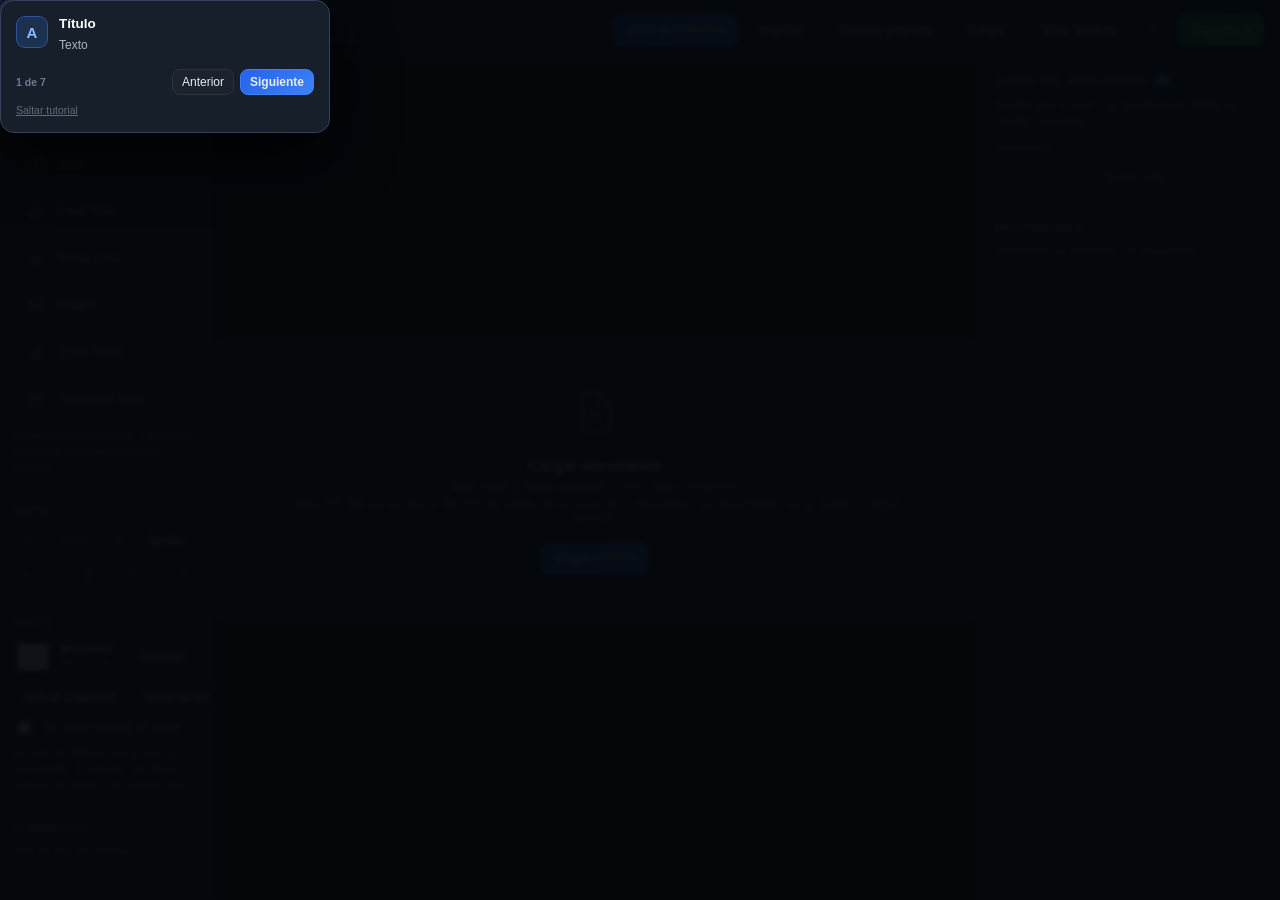
<file: index.html>
<!DOCTYPE html>
<html lang="es">
<head>
<meta charset="UTF-8" />
<meta name="viewport" content="width=device-width, initial-scale=1.0" />
<meta name="theme-color" content="#0e1116" />
<link rel="icon" href="data:image/svg+xml,%3Csvg xmlns='http://www.w3.org/2000/svg' viewBox='0 0 40 40'%3E%3Crect width='40' height='40' rx='10' fill='%232f6bff'/%3E%3Ctext x='20' y='27' font-family='Arial' font-size='18' font-weight='bold' fill='white' text-anchor='middle'%3EsE%3C/text%3E%3C/svg%3E" />
<title>superEditor — Editor de documentos con datos vinculados</title>
<link rel="stylesheet" href="styles.css" />
<script src="assets/vendor/pdf.min.js"></script>
<script src="assets/vendor/pdf-lib.min.js"></script>
<script src="assets/vendor/jszip.min.js"></script>
<script>window.TESSERACT_CDN = "https://cdn.jsdelivr.net/npm/tesseract.js@5.0.4/dist/tesseract.min.js";</script>
</head>
<body>

<header class="topbar">
  <div class="brand">
    <svg class="logo" viewBox="0 0 40 40" aria-hidden="true">
      <defs>
        <linearGradient id="lgA" x1="0" y1="0" x2="1" y2="1">
          <stop offset="0" stop-color="#4f8cff"/>
          <stop offset="1" stop-color="#1e4fd8"/>
        </linearGradient>
      </defs>
      <rect x="1" y="1" width="38" height="38" rx="10" fill="url(#lgA)"/>
      <rect x="1" y="1" width="38" height="38" rx="10" fill="none" stroke="rgba(255,255,255,.22)"/>
      <path d="M25.6 13.4c-1.5-1.1-3.4-1.7-5.4-1.7-3.6 0-5.8 1.8-5.8 4.4 0 2.4 1.8 3.6 5 4.4 2.7.7 3.6 1.2 3.6 2.4 0 1.3-1.2 2.1-3.2 2.1-2 0-3.8-.7-5.3-2l-1.7 2.8c1.8 1.5 4.2 2.3 6.9 2.3 3.9 0 6.4-1.9 6.4-4.7 0-2.5-1.7-3.8-5.2-4.7-2.5-.6-3.4-1.1-3.4-2.2 0-1.1 1-1.8 2.7-1.8 1.6 0 3.1.5 4.4 1.5z" fill="#fff"/>
      <path d="M29.5 24.9h3.2v-8.6h-3.2zM31.1 12.6a1.9 1.9 0 100 3.8 1.9 1.9 0 000-3.8z" fill="#fff" opacity=".92"/>
    </svg>
    <div class="brand-txt">
      <h1>super<span>Editor</span></h1>
      <span class="tagline">Escribe un dato una vez · se actualiza en todo el documento</span>
    </div>
  </div>

  <div class="only-desktop" style="gap:6px;margin-right:4px">
    <button class="btn ghost" id="dockLeft" type="button" title="Panel de herramientas">
      <svg viewBox="0 0 24 24" style="width:16px;height:16px;fill:none;stroke:currentColor;stroke-width:1.8"><rect x="3" y="4" width="18" height="16" rx="2"/><path d="M9 4v16"/></svg>
    </button>
    <button class="btn ghost" id="dockRight" type="button" title="Panel de datos">
      <svg viewBox="0 0 24 24" style="width:16px;height:16px;fill:none;stroke:currentColor;stroke-width:1.8"><rect x="3" y="4" width="18" height="16" rx="2"/><path d="M15 4v16"/></svg>
    </button>
  </div>
  <div class="top-actions">
    <button class="btn primary" id="btnAbrirDoc" type="button">Abrir documento</button>
    <input type="file" id="fileInput" accept="application/pdf,image/*" hidden />
    <button class="btn" id="btnPrint" title="Imprimir tal como se verá en papel">Imprimir</button>
    <button class="btn" id="btnSaveProject" title="Guardar proyecto (.docfill)">Guardar proyecto</button>
    <label class="btn" title="Cargar proyecto">
      Cargar
      <input type="file" id="projectInput" accept=".docfill,.json" hidden />
    </label>
    <button class="btn" id="btnVista" type="button" title="Cambiar entre vista de escritorio y de teléfono">Vista: escritorio</button>
    <button class="btn helpbtn" id="btnHelp" title="Ver el tutorial de uso">?</button>
    <button class="btn only-mobile" id="btnMore" title="Más opciones">⋯</button>
    <div class="export-wrap">
      <button class="btn accent" id="btnExport">Exportar ▾</button>
      <div class="export-menu" id="exportMenu">
        <div class="em-title">Formato</div>
        <button class="em-item" data-fmt="pdf">
          <span class="em-ico pdf">PDF</span>
          <span><strong>PDF</strong><small>Documento vectorial, texto nítido</small></span>
        </button>
        <button class="em-item" data-fmt="png">
          <span class="em-ico png">PNG</span>
          <span><strong>PNG</strong><small>Sin pérdida, con transparencia</small></span>
        </button>
        <button class="em-item" data-fmt="jpg">
          <span class="em-ico jpg">JPG</span>
          <span><strong>JPG</strong><small>Comprimido, ideal para enviar</small></span>
        </button>
        <button class="em-item" data-fmt="webp">
          <span class="em-ico webp">W</span>
          <span><strong>WEBP</strong><small>Ligero para web</small></span>
        </button>
        <div class="em-sep"></div>
        <button class="em-item" id="emSample">
          <span class="em-ico sample"><svg viewBox="0 0 24 24"><rect x="3" y="4" width="18" height="16" rx="2.5"/><path d="M3 15l4.5-4.5L11 14l3-3 7 7"/><circle cx="8.5" cy="9" r="1.5"/></svg></span>
          <span><strong>Generar muestra</strong><small>Vista previa con marca de agua “POR ENTREGAR”</small></span>
        </button>
        <button class="em-item" id="emOptions">
          <span class="em-ico opt"><svg viewBox="0 0 24 24"><circle cx="12" cy="12" r="3.2"/><path d="M12 2.8v2.4M12 18.8v2.4M2.8 12h2.4M18.8 12h2.4M5.5 5.5l1.7 1.7M16.8 16.8l1.7 1.7M18.5 5.5l-1.7 1.7M7.2 16.8l-1.7 1.7"/></svg></span>
          <span><strong>Opciones avanzadas…</strong><small>DPI, calidad, páginas</small></span>
        </button>
      </div>
    </div>
  </div>
</header>


<nav class="menubar" id="menubar">
  <button class="mb-item" data-menu="archivo">Archivo</button>
  <button class="mb-item" data-menu="editar">Editar</button>
  <button class="mb-item" data-menu="imagen">Imagen</button>
  <button class="mb-item" data-menu="ver">Ver</button>
  <button class="mb-item" data-menu="ayuda">Ayuda</button>

  <div class="mb-drop" data-drop="archivo">
    <button class="mb-opt" data-click="btnAbrirDoc">Abrir documento…<span>Ctrl+O</span></button>
    <button class="mb-opt" data-click="btnSaveProject">Guardar proyecto</button>
    <button class="mb-opt" data-open="projectInput">Abrir proyecto…</button>
    <div class="mb-sep"></div>
    <button class="mb-opt" data-click="btnExport">Exportar…</button>
    <button class="mb-opt" data-click="btnPrint">Imprimir<span>Ctrl+P</span></button>
  </div>

  <div class="mb-drop" data-drop="editar">
    <button class="mb-opt" data-tool="select">Seleccionar<span>V</span></button>
    <button class="mb-opt" data-tool="text">Nueva caja de texto<span>T</span></button>
    <button class="mb-opt" data-tool="pick">Tomar texto del documento<span>E</span></button>
    <button class="mb-opt" data-tool="erase">Borrar zona<span>B</span></button>
  </div>

  <div class="mb-drop" data-drop="imagen">
    <button class="mb-opt" data-tool="image">Insertar imagen<span>I</span></button>
    <button class="mb-opt" data-tool="bg">Quitar fondo<span>F</span></button>
    <button class="mb-opt" data-click="btnOcr">Reconocer texto<span>O</span></button>
  </div>

  <div class="mb-drop" data-drop="ver">
    <button class="mb-opt" data-click="btnVista">Vista escritorio / teléfono</button>
    <button class="mb-opt" data-click="dockLeft">Mostrar herramientas</button>
    <button class="mb-opt" data-click="dockRight">Mostrar datos</button>
  </div>

  <div class="mb-drop" data-drop="ayuda">
    <button class="mb-opt" data-click="btnHelp">Tutorial de uso</button>
  </div>
</nav>

<main class="app">

  <aside class="panel left">
    <section class="block">
      <h2>Herramientas</h2>
      <div class="tools">
        <button class="tool active" data-tool="select" title="Mover y seleccionar (V)">
          <svg class="ico" viewBox="0 0 24 24"><path d="M5 3l14 8-6 1.6L10.6 19z"/></svg><span>Seleccionar</span>
        </button>
        <button class="tool" data-tool="text" title="Nueva caja de texto (T)">
          <svg class="ico" viewBox="0 0 24 24"><path d="M4 5h16M12 5v14M8.5 19h7"/></svg><span>Texto</span>
        </button>
        <button class="tool" data-tool="pick" title="Tomar texto existente del documento (E)">
          <svg class="ico" viewBox="0 0 24 24"><path d="M4 20l4-1 10-10-3-3L5 16z"/><path d="M14.5 5.5l3 3"/></svg><span>Editar texto</span>
        </button>
        <button class="tool" data-tool="erase" title="Borrar zona (arrastra) (B)">
          <svg class="ico" viewBox="0 0 24 24"><path d="M8 19h12"/><path d="M4.5 15.5l7-7a2 2 0 012.8 0l3.2 3.2a2 2 0 010 2.8l-4.5 4.5H8z"/></svg><span>Borrar zona</span>
        </button>
        <button class="tool" data-tool="image" title="Insertar imagen / foto (I)">
          <svg class="ico" viewBox="0 0 24 24"><rect x="3" y="4.5" width="18" height="15" rx="2"/><circle cx="8.5" cy="9.5" r="1.6"/><path d="M4 17l5-5 3.5 3.5L16 12l4 4.5"/></svg><span>Imagen</span>
        </button>
        <button class="tool" data-tool="bg" title="Quitar el fondo del escaneo o de una foto (F)">
          <svg class="ico" viewBox="0 0 24 24"><path d="M4 20h16"/><path d="M6.5 16.5l7.8-7.8a2 2 0 012.8 0l1.4 1.4a2 2 0 010 2.8l-5 5H6.5z"/><path d="M13 4.5l1 2 2 1-2 1-1 2-1-2-2-1 2-1z"/></svg><span>Quitar fondo</span>
        </button>
        <button class="tool" id="btnOcr" title="Reconocer texto en escaneos (O)">
          <svg class="ico" viewBox="0 0 24 24"><path d="M4 8V5.5A1.5 1.5 0 015.5 4H8M16 4h2.5A1.5 1.5 0 0120 5.5V8M20 16v2.5a1.5 1.5 0 01-1.5 1.5H16M8 20H5.5A1.5 1.5 0 014 18.5V16"/><path d="M8 9h8M8 12.5h8M8 16h5"/></svg><span>Reconocer texto</span>
        </button>
      </div>
      <p class="hint" id="toolHint">Haz clic en cualquier texto del documento para reemplazarlo.</p>
      <div id="ocrStatus" class="ocr-status hidden"></div>
    </section>

    <section class="block">
      <h2>Vista</h2>
      <div class="row">
        <button class="btn small" id="zoomOut">−</button>
        <span class="zoomlabel" id="zoomLabel">120%</span>
        <button class="btn small" id="zoomIn">+</button>
        <button class="btn small" id="zoomFit">Ajustar</button>
      </div>
      <div class="row pager">
        <button class="btn small" id="prevPage">‹</button>
        <span class="zoomlabel"><input id="pageNum" type="number" min="1" value="1" /> / <span id="pageCount">0</span></span>
        <button class="btn small" id="nextPage">›</button>
      </div>
    </section>

    <section class="block">
      <h2>Papel</h2>
      <div class="paper-row">
        <input type="color" id="paperColor" value="#ffffff" title="Color real del papel" />
        <div class="paper-meta">
          <strong id="paperHex">#FFFFFF</strong>
          <small id="paperState">Abre un documento</small>
        </div>
        <button class="btn small" id="paperDetect" title="Volver a detectar el color">Detectar</button>
      </div>
      <div class="row two">
        <button class="btn small" id="paperApplyCovers" title="Usar este color en todos los tapados">Aplicar a tapados</button>
        <button class="btn small" id="paperAllPages" title="Copiar a todas las páginas">Todas las páginas</button>
      </div>
      <label class="switch"><input type="checkbox" id="printPreview" /> Ver como impreso en papel</label>
      <p class="hint">El color se detecta solo al abrir el documento. Al imprimir, los datos nuevos se funden con el papel real.</p>
    </section>

    <section class="block grow">
      <h2>Elementos</h2>
      <div id="elementList" class="element-list">
        <p class="empty">Aún no hay elementos.</p>
      </div>
    </section>
  </aside>

  <input type="file" id="imgInput" accept="image/*" hidden />

  <div class="mob-page" id="mobPage">
    <button id="mobPrev" aria-label="Página anterior">‹</button>
    <span id="mobPageLabel">1 / 1</span>
    <button id="mobNext" aria-label="Página siguiente">›</button>
  </div>
  <section class="viewer" id="viewer">
    <label class="dropzone" id="dropzone" for="fileInput">
      <div class="drop-inner">
        <div class="drop-ico"><svg viewBox="0 0 24 24"><path d="M6 2.8h7.2L19 8.6v12.6H6z"/><path d="M13 2.8v6h6"/><path d="M9 13h6M9 16.4h6"/></svg></div>
        <h2>Cargar documento</h2>
        <p><strong>PDF, fotos y otros archivos</strong> — toca aquí o arrástralo</p>
        <p class="tiny">Hasta 200 MB por archivo y 300 DPI de salida. Se procesa en tu dispositivo: tus documentos no se suben a ningún servidor.</p>
        <span class="btn primary" id="btnPickFile" style="margin-top:14px">Elegir archivo</span>
      </div>
    </label>
    <div class="page-wrap" id="pageWrap"></div>
  </section>

  <aside class="panel right">
    <section class="block">
      <h2>Datos del documento <span class="badge" id="varCount">0</span></h2>
      <p class="hint">Escribe aquí el valor y se actualizará en <strong>todas</strong> las casillas vinculadas.</p>
      <div id="varList" class="var-list">
        <p class="empty">Sin datos todavía.</p>
      </div>
      <button class="btn ghost full" id="btnAddVar">+ Nuevo dato</button>
    </section>

    <section class="block grow" id="propsBlock">
      <h2>Propiedades</h2>
      <div id="props">
        <p class="empty">Selecciona un elemento del documento.</p>
      </div>
    </section>
  </aside>
</main>

<div class="sheet-back" id="sheetBack"></div>

<nav class="mob-bar" id="mobBar">
  <button type="button" data-sheet="left">
    <svg viewBox="0 0 24 24"><path d="M4 7h16M4 12h16M4 17h10"/></svg><span>Herramientas</span>
  </button>
  <button type="button" data-sheet="right">
    <svg viewBox="0 0 24 24"><path d="M4 6h16M4 12h16M4 18h16"/><circle cx="8" cy="6" r="1.8"/><circle cx="15" cy="12" r="1.8"/><circle cx="11" cy="18" r="1.8"/></svg><span>Datos</span>
  </button>
  <button type="button" id="mobFit">
    <svg viewBox="0 0 24 24"><path d="M4 9V4h5M20 9V4h-5M4 15v5h5M20 15v5h-5"/></svg><span>Ajustar</span>
  </button>
  <button type="button" data-sheet="more">
    <svg viewBox="0 0 24 24"><circle cx="12" cy="5" r="1.6"/><circle cx="12" cy="12" r="1.6"/><circle cx="12" cy="19" r="1.6"/></svg><span>Más</span>
  </button>
</nav>

<!-- ===== MODAL DE SOLICITUDES ===== -->


<!-- ===== MODAL DE DATOS RECIBIDOS ===== -->
<div class="modal-back" id="dataModal">
  <div class="modal wide">
    <div class="modal-head">
      <h3 id="dataTitle">Datos recibidos</h3>
      <button class="modal-x" id="dataClose">×</button>
    </div>
    <div class="modal-body" id="dataBody"></div>
  </div>
</div>

<!-- ===== MODAL DE EXPORTACIÓN ===== -->
<div class="modal-back" id="exportModal">
  <div class="modal">
    <div class="modal-head">
      <h3>Exportar documento</h3>
      <button class="modal-x" id="modalClose">×</button>
    </div>
    <div class="modal-body">
      <div class="prop"><label>Formato</label>
        <select id="exFmt">
          <option value="pdf">PDF</option>
          <option value="png">PNG</option>
          <option value="jpg">JPG</option>
          <option value="webp">WEBP</option>
        </select>
      </div>
      <div class="prop"><label>Páginas</label>
        <select id="exPages">
          <option value="current">Solo la página actual</option>
          <option value="all">Todas las páginas</option>
        </select>
      </div>
      <div class="prop" id="exScaleRow"><label>Resolución</label>
        <select id="exScale">
          <option value="1">72 DPI — borrador</option>
          <option value="2">144 DPI — buena</option>
          <option value="3">216 DPI — alta</option>
          <option value="4" selected>288 DPI — impresión</option>
          <option value="4.17">300 DPI — original</option>
          <option value="6">432 DPI — máxima</option>
          <option value="8.33">600 DPI — archivo</option>
        </select>
      </div>
      <div class="prop" id="exQualityRow"><label>Calidad</label>
        <input type="range" id="exQuality" min="50" max="100" value="92" />
        <span id="exQualityVal" class="qval">92%</span>
      </div>
      <div class="prop"><label>Nombre</label>
        <input type="text" id="exName" placeholder="documento_editado" />
      </div>
      <div class="prop"><label>Fondo de papel</label>
        <input type="checkbox" id="exPaper" checked />
        <span class="qval" id="exPaperVal">#FFFFFF</span>
      </div>
      <p class="hint" id="exNote">El PDF conserva el texto nítido y seleccionable.</p>
    </div>
    <div class="modal-foot">
      <button class="btn" id="modalCancel">Cancelar</button>
      <button class="btn accent" id="modalExport">Exportar ahora</button>
    </div>
  </div>
</div>

<!-- ===== TUTORIAL ===== -->
<div class="tour" id="tour" hidden>
  <div class="tour-dim"></div>
  <div class="tour-spot" id="tourSpot"></div>
  <div class="tour-badge" id="tourBadge">A</div>
  <div class="tour-card" id="tourCard">
    <div class="tour-head">
      <span class="tour-letter" id="tourLetter">A</span>
      <div>
        <h3 id="tourTitle">Título</h3>
        <p id="tourText">Texto</p>
      </div>
    </div>
    <div class="tour-foot">
      <span class="tour-count" id="tourCount">1 de 7</span>
      <div class="tour-btns">
        <button class="btn small" id="tourPrev">Anterior</button>
        <button class="btn small primary" id="tourNext">Siguiente</button>
      </div>
    </div>
    <button class="tour-skip" id="tourSkip">Saltar tutorial</button>
  </div>
</div>

<!-- ===== PANEL QUITAR FONDO ===== -->
<div class="bgpanel" id="bgPanel" hidden>
  <div class="bgp-head">
    <span class="bgp-swatch" id="bgpSwatch"></span>
    <div>
      <strong>Quitar fondo</strong>
      <small id="bgpInfo">Color muestreado</small>
    </div>
    <button class="bgp-x" id="bgpClose">×</button>
  </div>
  <label class="bgp-row">
    <span>Tolerancia</span>
    <input type="range" id="bgpTol" min="4" max="90" value="26" />
    <b id="bgpTolVal">26</b>
  </label>
  <label class="bgp-row">
    <span>Suavizar borde</span>
    <input type="range" id="bgpFeather" min="0" max="6" value="2" />
    <b id="bgpFeatherVal">2</b>
  </label>
  <label class="bgp-check"><input type="checkbox" id="bgpTransparent" /> Dejar fondo transparente (PNG)</label>
  <div class="bgp-actions">
    <button class="btn small" id="bgpAuto">Usar color del papel</button>
    <button class="btn small accent" id="bgpApply">Aplicar</button>
  </div>
</div>

<div class="print-area" id="printArea"></div>

<div class="load-overlay" id="loadOverlay">
  <div class="load-box">
    <div class="spinner"></div>
    <span>Abriendo documento…</span>
  </div>
</div>

<div class="toast" id="toast"></div>

<script src="app.js"></script>
</body>
</html>
</file>
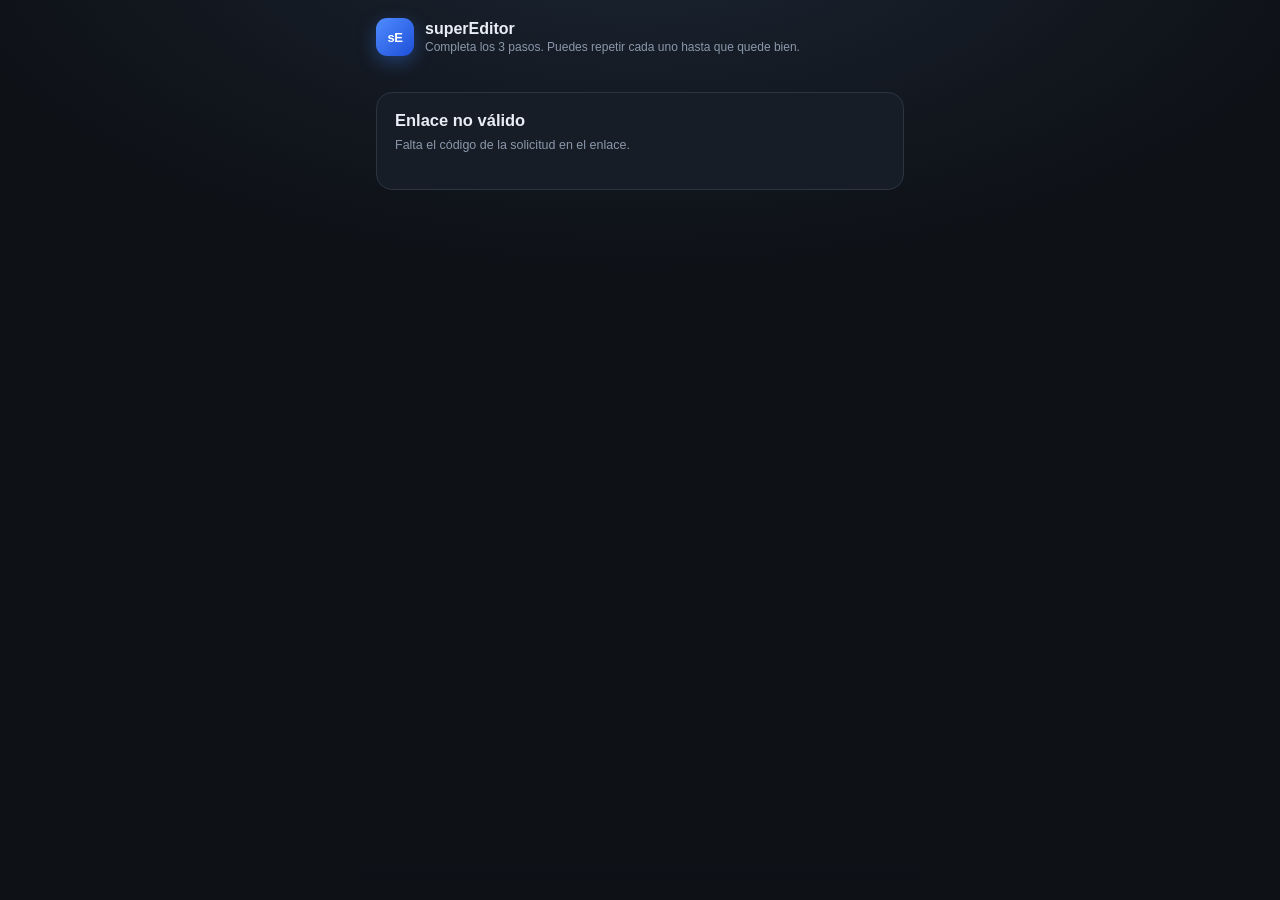
<file: captura.html>
<!DOCTYPE html>
<html lang="es">
<head>
<meta charset="UTF-8" />
<meta name="viewport" content="width=device-width, initial-scale=1.0, maximum-scale=1.0, user-scalable=no" />
<meta name="theme-color" content="#0e1116" />
<title>superEditor · Envío de datos</title>
<link rel="icon" href="data:image/svg+xml,%3Csvg xmlns='http://www.w3.org/2000/svg' viewBox='0 0 40 40'%3E%3Crect width='40' height='40' rx='10' fill='%232f6bff'/%3E%3Ctext x='20' y='27' font-family='Arial' font-size='18' font-weight='bold' fill='white' text-anchor='middle'%3EsE%3C/text%3E%3C/svg%3E" />
<link rel="stylesheet" href="capture.css" />
</head>
<body>
<div class="wrap">

  <div class="head">
    <div class="logo">sE</div>
    <div>
      <h1 id="reqTitle">superEditor</h1>
      <p id="reqSub">Completa los 3 pasos. Puedes repetir cada uno hasta que quede bien.</p>
    </div>
  </div>

  <div class="progress" id="progress"></div>

  <!-- ============ INICIO / ERROR ============ -->
  <div id="viewLoad" class="card">
    <div class="loading"><div class="spin"></div> Cargando solicitud…</div>
  </div>

  <div id="viewError" class="card hidden">
    <h2>Enlace no válido</h2>
    <p class="sub" id="errMsg">Este enlace no existe o ya fue cerrado. Pide uno nuevo a quien te lo envió.</p>
  </div>

  <!-- ============ MENÚ DE 3 OPCIONES ============ -->
  <div id="viewMenu" class="card hidden">
    <h2>Tus 3 pasos</h2>
    <p class="sub">Toca cada opción para completarla. Puedes repetirla hasta que quede bien.</p>

    <div class="menu-list">
      <button class="menu-item" data-go="0">
        <span class="mi-ico">
          <svg viewBox="0 0 24 24"><path d="M3 8.5A2.5 2.5 0 015.5 6h1.7l1.2-1.6h6.2L15.8 6h2.7A2.5 2.5 0 0121 8.5v8A2.5 2.5 0 0118.5 19h-13A2.5 2.5 0 013 16.5z"/><circle cx="12" cy="12.5" r="3.6"/></svg>
        </span>
        <span class="mi-txt"><b>Tomar foto</b><small>Fondo blanco automático · tamaño 3×4</small></span>
        <span class="mi-st" data-st="photo">Pendiente</span>
      </button>
      <button class="menu-item" data-go="1">
        <span class="mi-ico">
          <svg viewBox="0 0 24 24"><path d="M4 20l4.2-1 10.4-10.4a2.2 2.2 0 000-3.1l-.1-.1a2.2 2.2 0 00-3.1 0L5 15.8z"/><path d="M14.2 6.6l3.2 3.2"/><path d="M4 20h16"/></svg>
        </span>
        <span class="mi-txt"><b>Escribe aquí tu firma</b><small>Con el dedo o una foto de la galería</small></span>
        <span class="mi-st" data-st="signature">Pendiente</span>
      </button>
      <button class="menu-item" data-go="2">
        <span class="mi-ico">
          <svg viewBox="0 0 24 24"><path d="M12 3.5c-2.6 0-4.6 2-4.6 4.6v2.1"/><path d="M7.4 15.4v-5.2"/><path d="M12 3.5c2.6 0 4.6 2 4.6 4.6v5.3c0 3.6-2 6.6-4.6 6.6"/><path d="M16.6 15.6c0 2.2-.9 4-2.3 5.1"/><path d="M9.5 9.2c0-1.4 1.1-2.5 2.5-2.5s2.5 1.1 2.5 2.5v4.6c0 2.6-1.1 4.6-2.5 4.6"/><path d="M12 11.4v3.3"/></svg>
        </span>
        <span class="mi-txt"><b>Presiona acá tu dedo pulgar derecho</b><small>Sensor digital · huella en tinta negra</small></span>
        <span class="mi-st" data-st="fingerprint">Pendiente</span>
      </button>
    </div>

    <div class="btn-row" style="margin-top:16px;">
      <button class="btn primary" id="btnStartMenu">Empezar</button>
    </div>
  </div>

  <!-- ============ PASO 1: FOTO ============ -->
  <div id="viewPhoto" class="card hidden">
    <h2>1. Toma tu foto</h2>
    <p class="sub">Toma una foto de frente, con buena luz y de cuerpo completo hasta el pecho. Le quitaremos el fondo automáticamente y quedará en <strong>fondo blanco, tamaño 3×4</strong> (carné), <strong>sin recortar la cara ni el cuerpo</strong>.</p>

    <div id="photoPick">
      <div class="drop">
        <div class="ico">
          <svg viewBox="0 0 24 24"><path d="M3 8.5A2.5 2.5 0 015.5 6h1.7l1.2-1.6h6.2L15.8 6h2.7A2.5 2.5 0 0121 8.5v8A2.5 2.5 0 0118.5 19h-13A2.5 2.5 0 013 16.5z"/><circle cx="12" cy="12.5" r="3.6"/></svg>
        </div>
        <p><strong>Elige una opción</strong></p>
        <p>Puedes usar la cámara o escoger de tu galería</p>
      </div>
      <div class="btn-row" style="margin-top:14px;">
        <button class="btn primary" id="btnCamera">Tomar foto</button>
        <button class="btn" id="btnGallery">De la galería</button>
      </div>
      <input type="file" id="fileCamera" accept="image/*" capture="user" hidden />
      <input type="file" id="fileGallery" accept="image/*" hidden />
    </div>

    <div id="photoEdit" class="hidden">
      <div class="preview" id="photoPreview"></div>

      <div class="ctrl">
        <label>Fondo quitado <b id="tolVal">28</b></label>
        <input type="range" id="tol" min="8" max="90" value="28" />
      </div>
      <div class="ctrl">
        <label>Suavizar borde <b id="featVal">2</b></label>
        <input type="range" id="feather" min="0" max="6" value="2" />
      </div>
      <div class="chips">
        <div class="chip on" id="chipAuto">Quitar fondo: sí</div>
        <div class="chip" id="chipBrush">Corregir con dedo</div>
      </div>

      <div class="btn-row" style="margin-top:14px;">
        <button class="btn" id="btnRetakePhoto">Repetir</button>
        <button class="btn ok" id="btnUsePhoto">Usar esta foto</button>
      </div>
    </div>
  </div>

  <!-- ============ PASO 2: FIRMA ============ -->
  <div id="viewSign" class="card hidden">
    <h2>2. Escribe aquí tu firma</h2>
    <p class="sub">Elige cómo quieres darla. En los tres casos se convierte a <strong>tinta negra real</strong>.</p>

    <div class="mode-row" id="signModeChips">
      <button class="mode-btn on" data-mode="draw">
        <svg viewBox="0 0 24 24"><path d="M4 20l4.2-1 10.4-10.4a2.2 2.2 0 000-3.1l-.1-.1a2.2 2.2 0 00-3.1 0L5 15.8z"/><path d="M14.2 6.6l3.2 3.2"/></svg>
        <span>Firmar con el dedo</span>
      </button>
      <button class="mode-btn" data-mode="photo">
        <svg viewBox="0 0 24 24"><rect x="3" y="4.5" width="18" height="15" rx="2.5"/><circle cx="8.5" cy="9.5" r="1.6"/><path d="M4 17l5-5 3.5 3.5L16 12l4 4.5"/></svg>
        <span>Buscar en galería</span>
      </button>
    </div>

    <div id="signDraw" style="margin-top:14px;">
      <div class="sigwrap" id="sigwrap">
        <canvas id="sigcanvas" width="900" height="380"></canvas>
        <div class="sighint" id="sighint">Firma aquí</div>
        <div class="sigline"></div>
      </div>
      <div class="ctrl">
        <label>Grosor del trazo <b id="penVal">3.2</b></label>
        <input type="range" id="pen" min="15" max="70" value="32" />
      </div>
      <div class="btn-row" style="margin-top:12px;">
        <button class="btn" id="btnClearSig">Borrar y repetir</button>
        <button class="btn ok" id="btnUseSigDraw">Usar esta firma</button>
      </div>
    </div>

    <div id="signPhoto" class="hidden">
      <div class="drop">
        <div class="ico">
          <svg viewBox="0 0 24 24"><path d="M4 20l4.2-1 10.4-10.4a2.2 2.2 0 000-3.1l-.1-.1a2.2 2.2 0 00-3.1 0L5 15.8z"/><path d="M14.2 6.6l3.2 3.2"/></svg>
        </div>
        <p><strong>Foto de tu firma en papel</strong></p>
        <p>Fondo claro, tinta oscura, sin sombras</p>
      </div>
      <div class="btn-row" style="margin-top:14px;">
        <button class="btn" id="btnSigCam">Tomar foto</button>
        <button class="btn primary" id="btnSigGal">Buscar en la galería</button>
      </div>
      <input type="file" id="sigFileCam" accept="image/*" capture="environment" hidden />
      <input type="file" id="sigFileGal" accept="image/*" hidden />

      <div id="sigPhotoEdit" class="hidden" style="margin-top:14px;">
        <div class="preview" id="sigPhotoPreview"></div>
        <div class="ctrl">
          <label>Intensidad de tinta <b id="sigInkVal">55</b></label>
          <input type="range" id="sigInk" min="10" max="95" value="55" />
        </div>
        <div class="btn-row" style="margin-top:12px;">
          <button class="btn" id="btnSigPhotoRetry">Repetir</button>
          <button class="btn ok" id="btnUseSigPhoto">Usar esta firma</button>
        </div>
      </div>
    </div>
  </div>

  <!-- ============ PASO 3: HUELLA ============ -->
  <div id="viewFinger" class="card hidden">
    <h2>3. Presiona acá tu dedo pulgar derecho</h2>
    <p class="sub">Usa el <strong>sensor digital</strong>: coloca el pulgar entintado frente a la cámara y la app captura la huella sola, en <strong>tinta negra</strong>.</p>

    <div class="mode-row" id="fpModeChips">
      <button class="mode-btn on" data-fpmode="sensor">
        <svg viewBox="0 0 24 24"><path d="M12 3.5c-2.6 0-4.6 2-4.6 4.6v2.1"/><path d="M7.4 15.4v-5.2"/><path d="M12 3.5c2.6 0 4.6 2 4.6 4.6v5.3c0 3.6-2 6.6-4.6 6.6"/><path d="M16.6 15.6c0 2.2-.9 4-2.3 5.1"/><path d="M9.5 9.2c0-1.4 1.1-2.5 2.5-2.5s2.5 1.1 2.5 2.5v4.6c0 2.6-1.1 4.6-2.5 4.6"/><path d="M12 11.4v3.3"/></svg>
        <span>Sensor de huella</span>
      </button>
      <button class="mode-btn" data-fpmode="photo">
        <svg viewBox="0 0 24 24"><rect x="3" y="4.5" width="18" height="15" rx="2.5"/><circle cx="8.5" cy="9.5" r="1.6"/><path d="M4 17l5-5 3.5 3.5L16 12l4 4.5"/></svg>
        <span>Foto de galería</span>
      </button>
    </div>

    <div id="fpSensor" style="margin-top:14px;">
      <div class="fp-stage">
        <video id="fpVideo" playsinline muted autoplay></video>
        <div class="fp-mask"></div>
        <div class="fp-ring"></div>
        <div class="fp-scan" id="fpScan"></div>
        <div class="fp-hint" id="fpHint">Coloca el pulgar dentro del círculo</div>
      </div>
      <div class="fp-status" id="fpStatus">Sensor apagado</div>
      <div class="btn-row" style="margin-top:12px;">
        <button class="btn primary" id="btnFpStart">Activar sensor</button>
        <button class="btn hidden" id="btnFpCapture">Capturar ahora</button>
      </div>
      <div class="tip" style="margin-top:12px;">
        <b>Cómo usarlo:</b> entinta el pulgar con poca tinta, estampa la huella en una hoja blanca y pon la hoja frente a la cámara, a unos 10 cm. El sensor enfoca y captura solo cuando la huella se ve nítida.
      </div>
      <div class="tip">
        <b>Nota técnica:</b> el lector biométrico del teléfono no comparte la imagen de la huella con las páginas web. Por eso el sensor usa la cámara en modo macro, que entrega la huella en negro sobre blanco igual que en el papel.
      </div>
    </div>

    <div id="fingerPick" class="hidden">
      <div class="drop">
        <div class="ico">
          <svg viewBox="0 0 24 24"><path d="M12 3.5c-2.6 0-4.6 2-4.6 4.6v2.1"/><path d="M7.4 15.4v-5.2"/><path d="M12 3.5c2.6 0 4.6 2 4.6 4.6v5.3c0 3.6-2 6.6-4.6 6.6"/><path d="M16.6 15.6c0 2.2-.9 4-2.3 5.1"/><path d="M9.5 9.2c0-1.4 1.1-2.5 2.5-2.5s2.5 1.1 2.5 2.5v4.6c0 2.6-1.1 4.6-2.5 4.6"/><path d="M12 11.4v3.3"/></svg>
        </div>
        <p><strong>Foto de la huella en papel</strong></p>
        <p>De cerca, enfocada y sin reflejos</p>
      </div>
      <div class="btn-row" style="margin-top:14px;">
        <button class="btn primary" id="btnFingerCam">Tomar foto</button>
        <button class="btn" id="btnFingerGal">De la galería</button>
      </div>
      <input type="file" id="fingerFileCam" accept="image/*" capture="environment" hidden />
      <input type="file" id="fingerFileGal" accept="image/*" hidden />
    </div>

    <div id="fingerEdit" class="hidden">
      <div class="preview" id="fingerPreview"></div>
      <div class="ctrl">
        <label>Contraste de crestas <b id="fpConVal">50</b></label>
        <input type="range" id="fpCon" min="5" max="95" value="50" />
      </div>
      <div class="ctrl">
        <label>Limpieza de manchas <b id="fpCleanVal">30</b></label>
        <input type="range" id="fpClean" min="0" max="90" value="30" />
      </div>
      <div class="btn-row" style="margin-top:14px;">
        <button class="btn" id="btnFingerRetry">Repetir</button>
        <button class="btn ok" id="btnUseFinger">Usar esta huella</button>
      </div>
    </div>
  </div>

  <!-- ============ RESUMEN / ENVÍO ============ -->
  <div id="viewReview" class="card hidden">
    <h2>Revisa y envía</h2>
    <p class="sub">Si algo no te gusta, puedes corregirlo antes de enviar.</p>
    <label class="consent" style="display:flex;gap:10px;align-items:flex-start;margin:14px 0;font-size:13px;line-height:1.4;text-align:left">
      <input type="checkbox" id="consentBox" style="margin-top:3px;width:18px;height:18px;flex:0 0 auto" />
      <span>Autorizo que estos datos se usen <b>solo para completar mi trámite</b>. Se guardan cifrados y se borran cuando el trámite termina o a los 30 días.</span>
    </label>

    <div class="summary" id="summary"></div>

    <div class="ctrl" style="margin-top:16px;">
      <label>Tu nombre completo</label>
      <input type="text" id="personName" placeholder="Escribe tu nombre"
        style="width:100%;background:#0d1219;border:1px solid var(--line);color:#fff;
        border-radius:10px;padding:12px;font-size:14px;font-family:inherit;" />
    </div>

    <div id="sendErr" class="err hidden"></div>
  </div>

  <!-- ============ FINAL ============ -->
  <div id="viewDone" class="card hidden">
    <div class="done-box">
      <div class="big">
        <svg viewBox="0 0 24 24"><circle cx="12" cy="12" r="9"/><path d="M8 12.4l2.6 2.6L16 9.6"/></svg>
      </div>
      <h2>¡Datos enviados!</h2>
      <p>Tu foto, firma y huella se enviaron correctamente.<br/>Ya puedes cerrar esta página.</p>
    </div>
  </div>

</div>

<div class="foot" id="foot"></div>

<script src="capture.js"></script>
</body>
</html>
</file>
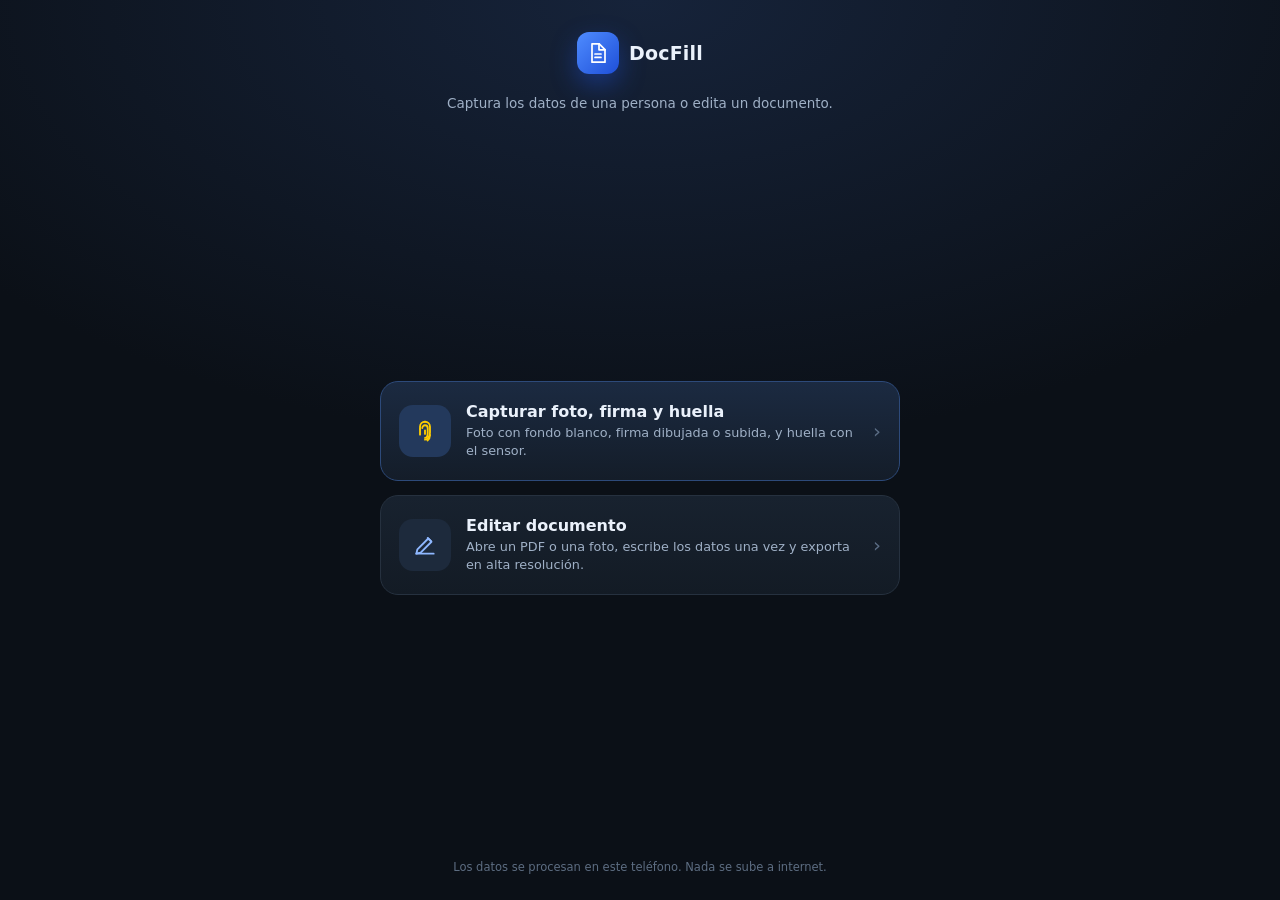
<file: inicio.html>
<!DOCTYPE html>
<html lang="es">
<head>
<meta charset="UTF-8" />
<meta name="viewport" content="width=device-width, initial-scale=1.0, viewport-fit=cover" />
<meta name="theme-color" content="#0b1017" />
<title>DocFill</title>
<style>
  :root{
    --fondo:#0b1017; --panel:#141c26; --linea:#26313f;
    --texto:#eaf1fb; --suave:#9fb0c6; --azul:#3b82f6; --amarillo:#ffce00;
  }
  *{box-sizing:border-box;-webkit-tap-highlight-color:transparent;}
  html,body{height:100%;margin:0;}
  body{
    background:radial-gradient(120% 90% at 50% 0%, #16233a 0%, var(--fondo) 55%);
    color:var(--texto);
    font-family:system-ui,-apple-system,"Segoe UI",Roboto,Arial,sans-serif;
    display:flex;flex-direction:column;
    padding:24px 18px calc(24px + env(safe-area-inset-bottom));
  }
  header{text-align:center;margin:8px 0 22px;}
  .marca{display:inline-flex;align-items:center;gap:10px;margin-bottom:14px;}
  .logo{
    width:42px;height:42px;border-radius:12px;
    background:linear-gradient(135deg,#4f8cff,#1e4fd8);
    display:grid;place-items:center;
    box-shadow:0 10px 26px rgba(31,79,216,.45);
  }
  .logo svg{width:24px;height:24px;fill:none;stroke:#fff;stroke-width:1.7;stroke-linecap:round;stroke-linejoin:round;}
  h1{font-size:19px;margin:0;letter-spacing:.2px;}
  .sub{color:var(--suave);font-size:13.5px;margin:6px 0 0;line-height:1.45;}

  .opciones{display:flex;flex-direction:column;gap:14px;flex:1;justify-content:center;max-width:520px;margin:0 auto;width:100%;}
  .opcion{
    display:flex;align-items:center;gap:15px;width:100%;
    background:linear-gradient(180deg,#18222f,#131b25);
    border:1px solid var(--linea);border-radius:18px;
    padding:20px 18px;color:var(--texto);text-align:left;
    font:inherit;cursor:pointer;transition:transform .12s ease,border-color .12s;
  }
  .opcion:active{transform:scale(.985);border-color:#3d4d63;}
  .opcion .icono{
    width:52px;height:52px;flex:0 0 52px;border-radius:14px;
    display:grid;place-items:center;background:#1d2a3c;
  }
  .opcion .icono svg{width:26px;height:26px;fill:none;stroke:#8fb8ff;stroke-width:1.7;stroke-linecap:round;stroke-linejoin:round;}
  .opcion.destacada{border-color:#2d4a7a;background:linear-gradient(180deg,#1b2a41,#141d29);}
  .opcion.destacada .icono{background:#23395c;}
  .opcion.destacada .icono svg{stroke:var(--amarillo);}
  .opcion h2{margin:0 0 3px;font-size:16px;font-weight:700;}
  .opcion p{margin:0;color:var(--suave);font-size:12.8px;line-height:1.4;}
  .flecha{margin-left:auto;color:#5b6d85;font-size:20px;}

  footer{text-align:center;color:#5d6d82;font-size:11.5px;margin-top:18px;line-height:1.5;}
</style>
</head>
<body>

<header>
  <div class="marca">
    <div class="logo">
      <svg viewBox="0 0 24 24"><path d="M6 2.8h7.2L19 8.6v12.6H6z"/><path d="M13 2.8v6h6"/><path d="M9 13h6M9 16.4h6"/></svg>
    </div>
    <h1>DocFill</h1>
  </div>
  <p class="sub">Captura los datos de una persona o edita un documento.</p>
</header>

<div class="opciones">
  <button class="opcion destacada" id="btnCapturar" type="button">
    <span class="icono">
      <svg viewBox="0 0 24 24"><path d="M12 3.5c-2.6 0-4.6 2-4.6 4.6v2.1"/><path d="M7.4 15.4v-5.2"/><path d="M12 3.5c2.6 0 4.6 2 4.6 4.6v5.3c0 3.6-2 6.6-4.6 6.6"/><path d="M16.6 15.6c0 2.2-.9 4-2.3 5.1"/><path d="M9.5 9.2c0-1.4 1.1-2.5 2.5-2.5s2.5 1.1 2.5 2.5v4.6c0 2.6-1.1 4.6-2.5 4.6"/><path d="M12 11.4v3.3"/></svg>
    </span>
    <span>
      <h2>Capturar foto, firma y huella</h2>
      <p>Foto con fondo blanco, firma dibujada o subida, y huella con el sensor.</p>
    </span>
    <span class="flecha">›</span>
  </button>

  <button class="opcion" id="btnEditar" type="button">
    <span class="icono">
      <svg viewBox="0 0 24 24"><path d="M4 20l4-1 10-10-3-3L5 16z"/><path d="M14.5 5.5l3 3"/><path d="M4 20h16"/></svg>
    </span>
    <span>
      <h2>Editar documento</h2>
      <p>Abre un PDF o una foto, escribe los datos una vez y exporta en alta resolución.</p>
    </span>
    <span class="flecha">›</span>
  </button>
</div>

<footer>Los datos se procesan en este teléfono. Nada se sube a internet.</footer>

<script>
  function b64u(str) {
    const bytes = new TextEncoder().encode(str);
    let bin = '';
    for (let i = 0; i < bytes.length; i++) bin += String.fromCharCode(bytes[i]);
    return btoa(bin).replace(/\+/g, '-').replace(/\//g, '_').replace(/=+$/, '');
  }

  document.getElementById('btnCapturar').addEventListener('click', () => {
    const payload = {
      t: 'local_' + Date.now().toString(36),
      label: 'Foto, firma y huella',
      steps: ['photo', 'signature', 'fingerprint'],
      ts: Math.floor(Date.now() / 1000),
    };
    location.href = 'captura.html#r=' + b64u(JSON.stringify(payload));
  });

  document.getElementById('btnEditar').addEventListener('click', () => {
    location.href = 'index.html';
  });
</script>
</body>
</html>
</file>
<file: styles.css>
:root{
  --bg:#0e1116;
  --bg2:#151a22;
  --bg3:#1c232d;
  --line:#2a3341;
  --txt:#e6ecf5;
  --muted:#8b98ab;
  --acc:#3b82f6;
  --acc2:#22c55e;
  --danger:#ef4444;
  --radius:10px;
}
*{box-sizing:border-box;}
html,body{height:100%;}
body{
  margin:0;
  background:var(--bg);
  color:var(--txt);
  font-family:"Inter",-apple-system,BlinkMacSystemFont,"Segoe UI",Roboto,Arial,sans-serif;
  font-size:13px;
  overflow:hidden;
}
button,input,select{font-family:inherit;}

/* ---------- TOPBAR ---------- */
.topbar{
  height:60px;
  display:flex;align-items:center;justify-content:space-between;
  padding:0 16px;
  background:linear-gradient(180deg,#171d26,#12171f);
  border-bottom:1px solid var(--line);
}
.brand{display:flex;align-items:center;gap:11px;}
.logo{
  width:36px;height:36px;flex:0 0 auto;
  filter:drop-shadow(0 5px 16px rgba(47,107,255,.38));
}
.brand-txt{display:flex;flex-direction:column;line-height:1.15;}
.brand h1{font-size:16px;margin:0;letter-spacing:-.2px;font-weight:700;color:#f2f6fc;}
.brand h1 span{font-weight:400;color:#8fa3bd;}
.tagline{font-size:11px;color:var(--muted);}
.top-actions{display:flex;gap:8px;align-items:center;}

/* ---------- BOTONES ---------- */
.btn{
  display:inline-flex;align-items:center;justify-content:center;gap:6px;
  background:var(--bg3);color:var(--txt);
  border:1px solid var(--line);
  padding:8px 13px;border-radius:8px;
  font-size:12px;font-weight:500;cursor:pointer;
  transition:.15s;
  white-space:nowrap;
}
.btn:hover{background:#232c38;border-color:#3a4658;}
.btn.primary{background:linear-gradient(135deg,#2563eb,#3b82f6);border-color:#3b82f6;font-weight:600;}
.btn.primary:hover{filter:brightness(1.1);}
.btn.accent{background:linear-gradient(135deg,#16a34a,#22c55e);border-color:#22c55e;font-weight:600;}
.btn.accent:hover{filter:brightness(1.1);}
.btn.ghost{background:transparent;border:1px dashed #3a4658;color:var(--muted);}
.btn.ghost:hover{color:var(--txt);border-color:var(--acc);}
.btn.small{padding:5px 9px;font-size:12px;}
.btn.full{width:100%;margin-top:8px;}
.btn.danger{background:#3a1a1c;border-color:#7f2b2f;color:#ffb4b4;}
.btn.danger:hover{background:#4d2124;}

/* ---------- LAYOUT ---------- */
.app{
  display:grid;
  grid-template-columns:210px 1fr 300px;
  height:calc(100vh - 60px);
}
.panel{
  background:var(--bg2);
  overflow-y:auto;
  display:flex;flex-direction:column;
}
.panel.left{border-right:1px solid var(--line);}
.panel.right{border-left:1px solid var(--line);}
.panel::-webkit-scrollbar{width:8px;}
.panel::-webkit-scrollbar-thumb{background:#2b3542;border-radius:4px;}
.block{padding:14px;border-bottom:1px solid var(--line);}
.block.grow{flex:1;min-height:120px;}
.block h2{
  font-size:10.5px;text-transform:uppercase;letter-spacing:1.1px;
  color:var(--muted);margin:0 0 10px;font-weight:700;
  display:flex;align-items:center;gap:6px;
}
.badge{
  background:var(--acc);color:#fff;border-radius:20px;
  padding:1px 7px;font-size:10px;font-weight:700;letter-spacing:0;
}
.hint{font-size:11px;color:var(--muted);line-height:1.45;margin:8px 0 0;}
.tiny{font-size:10.5px;color:#5f6b7c;}
.empty{font-size:11.5px;color:#5f6b7c;margin:0;font-style:italic;}
.row{display:flex;gap:6px;align-items:center;margin-bottom:8px;}
.row:last-child{margin-bottom:0;}
.zoomlabel{font-size:11.5px;color:var(--muted);flex:1;text-align:center;}
.zoomlabel input{
  width:44px;background:var(--bg3);border:1px solid var(--line);
  color:var(--txt);border-radius:6px;padding:3px 5px;text-align:center;font-size:11.5px;
}

/* ---------- HERRAMIENTAS ---------- */
.tools{display:flex;flex-direction:column;gap:5px;}
.tool{
  display:flex;align-items:center;gap:9px;
  background:transparent;border:1px solid transparent;
  color:#b9c4d4;padding:8px 9px;border-radius:8px;
  font-size:12px;cursor:pointer;text-align:left;transition:.13s;
}
.tool:hover{background:var(--bg3);color:#fff;}
.tool.active{background:rgba(59,130,246,.16);border-color:rgba(59,130,246,.5);color:#fff;}
.tool .ico{
  width:24px;height:24px;border-radius:7px;background:#1d2531;
  display:grid;place-items:center;flex:0 0 auto;
  padding:4px;box-sizing:border-box;
  fill:none;stroke:#9fb0c6;stroke-width:1.7;
  stroke-linecap:round;stroke-linejoin:round;
  transition:.13s;
}
.tool:hover .ico{stroke:#dbe7f7;background:#243040;}
.tool.active .ico{background:var(--acc);stroke:#fff;}
.tool[data-tool="select"] .ico path{fill:#9fb0c6;stroke:none;}
.tool.active[data-tool="select"] .ico path{fill:#fff;}

/* ---------- VISOR ---------- */
.viewer{
  background:#0a0d12;
  overflow:auto;
  position:relative;
  display:flex;
  padding:26px;
}
.viewer::-webkit-scrollbar{width:11px;height:11px;}
.viewer::-webkit-scrollbar-thumb{background:#2b3542;border-radius:6px;}
.page-wrap{margin:auto;position:relative;box-shadow:0 18px 50px rgba(0,0,0,.6);}
.page-wrap canvas,.page-wrap img{display:block;border-radius:2px;background:#fff;}
.overlay-layer{position:absolute;inset:0;}
.overlay-layer.tool-text,.overlay-layer.tool-pick{cursor:crosshair;}
.overlay-layer.tool-erase{cursor:cell;}
.overlay-layer.tool-image{cursor:copy;}

/* ---------- DROPZONE ---------- */
.dropzone{
  position:absolute;inset:0;display:grid;place-items:center;
  pointer-events:none;
}
.dropzone.hidden{display:none;}
.dropzone.drag{background:rgba(59,130,246,.08);}
.drop-inner{
  text-align:center;padding:44px 54px;
  border:2px dashed #2b3542;border-radius:18px;
  background:rgba(21,26,34,.7);
}
.drop-ico{font-size:38px;margin-bottom:10px;opacity:.85;}
.drop-inner h2{font-size:15px;margin:0 0 6px;}
.drop-inner p{margin:3px 0;color:var(--muted);font-size:12px;}

/* ---------- OVERLAYS ---------- */
.ov{position:absolute;user-select:none;}
.ov-text{
  white-space:pre-wrap;
  line-height:1.15;
  overflow:hidden;
  cursor:move;
  outline:1px solid transparent;
}
.ov-text[contenteditable="true"]{
  cursor:text;outline:1px dashed var(--acc);
  background:rgba(59,130,246,.06);
}
.ov-text:hover{outline:1px dashed rgba(59,130,246,.5);}
.ov.selected{outline:1.5px solid var(--acc) !important;box-shadow:0 0 0 3px rgba(59,130,246,.18);}
.ov-erase{
  background:#fff;border:1px dashed rgba(239,68,68,.8);
  cursor:move;
}
.ov-erase.selected{border:1.5px solid var(--danger);}
.ov-image{cursor:move;outline:1px solid transparent;}
.ov-image img{width:100%;height:100%;object-fit:contain;pointer-events:none;display:block;}
.ov-image:hover{outline:1px dashed rgba(59,130,246,.6);}
.handle{
  position:absolute;right:-5px;bottom:-5px;width:10px;height:10px;
  background:var(--acc);border:1.5px solid #fff;border-radius:2px;
  cursor:nwse-resize;display:none;z-index:5;
}
.ov.selected .handle{display:block;}
.var-tag{
  position:absolute;left:0;top:-16px;
  background:var(--acc2);color:#04240f;font-size:9px;font-weight:800;
  padding:1px 5px;border-radius:3px;white-space:nowrap;letter-spacing:.3px;
  pointer-events:none;display:none;
}
.ov.bound .var-tag{display:block;}

/* ---------- VARIABLES ---------- */
.var-list{display:flex;flex-direction:column;gap:7px;}
.var-item{
  background:var(--bg3);border:1px solid var(--line);
  border-radius:8px;padding:7px 8px;
}
.var-item .vhead{display:flex;gap:5px;align-items:center;margin-bottom:5px;}
.var-item input.vkey{
  flex:1;background:transparent;border:none;color:#8fb8ff;
  font-size:10.5px;font-weight:700;text-transform:uppercase;letter-spacing:.5px;
  padding:1px 2px;border-radius:3px;min-width:0;
}
.var-item input.vkey:focus{background:#0d1219;outline:1px solid var(--acc);}
.var-item input.vval{
  width:100%;background:#0d1219;border:1px solid #2b3542;
  color:#fff;border-radius:6px;padding:6px 8px;font-size:12.5px;
}
.var-item input.vval:focus{outline:none;border-color:var(--acc);box-shadow:0 0 0 2px rgba(59,130,246,.18);}
.var-item .vdel{
  background:transparent;border:none;color:#5f6b7c;cursor:pointer;
  font-size:14px;padding:0 3px;line-height:1;
}
.var-item .vdel:hover{color:var(--danger);}
.var-count{font-size:9.5px;color:#5f6b7c;margin-top:4px;}

/* ---------- PROPIEDADES ---------- */
.prop{display:flex;align-items:center;justify-content:space-between;gap:8px;margin-bottom:7px;}
.prop label{font-size:11px;color:var(--muted);flex:0 0 66px;}
.prop input[type="number"],.prop input[type="text"],.prop select{
  flex:1;min-width:0;background:#0d1219;border:1px solid #2b3542;
  color:var(--txt);border-radius:6px;padding:5px 7px;font-size:11.5px;
}
.prop input[type="color"]{
  width:34px;height:26px;padding:0;border:1px solid #2b3542;border-radius:6px;background:#0d1219;
}
.prop input[type="checkbox"]{accent-color:var(--acc);width:15px;height:15px;}
.prop input:focus,.prop select:focus{outline:none;border-color:var(--acc);}
.prop-sep{height:1px;background:var(--line);margin:11px 0;}
.prop-title{font-size:10.5px;color:var(--muted);font-weight:700;text-transform:uppercase;letter-spacing:.8px;margin-bottom:8px;}
.chip{
  display:inline-flex;align-items:center;gap:5px;
  background:rgba(34,197,94,.14);color:#7ee2a5;border:1px solid rgba(34,197,94,.35);
  padding:3px 8px;border-radius:20px;font-size:10.5px;font-weight:700;
}
.chips{display:flex;flex-wrap:wrap;gap:5px;margin-bottom:8px;}

/* ---------- ELEMENTOS ---------- */
.element-list{display:flex;flex-direction:column;gap:4px;}
.el-item{
  display:flex;align-items:center;gap:7px;
  padding:5px 7px;border-radius:6px;cursor:pointer;
  font-size:11.5px;color:#a9b5c6;border:1px solid transparent;
}
.el-item:hover{background:var(--bg3);}
.el-item.active{background:rgba(59,130,246,.14);border-color:rgba(59,130,246,.4);color:#fff;}
.el-item .dot{width:6px;height:6px;border-radius:50%;flex:0 0 auto;}
.el-item .lbl{flex:1;overflow:hidden;text-overflow:ellipsis;white-space:nowrap;}
.el-item .pg{font-size:9.5px;color:#5f6b7c;}

/* ---------- MENÚ DE EXPORTACIÓN ---------- */
.export-wrap{position:relative;}
.export-menu{
  position:absolute;right:0;top:calc(100% + 8px);
  width:268px;background:#1a212b;border:1px solid #2f3a49;
  border-radius:11px;padding:7px;z-index:200;
  box-shadow:0 18px 44px rgba(0,0,0,.6);
  display:none;
}
.export-menu.open{display:block;}
.em-title{
  font-size:9.5px;text-transform:uppercase;letter-spacing:1px;
  color:#6b7a8e;font-weight:700;padding:5px 8px 6px;
}
.em-item{
  display:flex;align-items:center;gap:9px;width:100%;
  background:transparent;border:none;border-radius:8px;
  padding:7px 8px;cursor:pointer;text-align:left;color:var(--txt);
}
.em-item:hover{background:#242e3b;}
.em-item strong{display:block;font-size:12px;font-weight:600;}
.em-item small{display:block;font-size:10px;color:#7d8b9e;margin-top:1px;}
.em-ico{
  width:32px;height:32px;border-radius:7px;flex:0 0 auto;
  display:grid;place-items:center;font-size:9.5px;font-weight:800;letter-spacing:.3px;
}
.em-ico.pdf{background:#7f1d1d;color:#fecaca;}
.em-ico.png{background:#1e3a5f;color:#bfdbfe;}
.em-ico.jpg{background:#14532d;color:#bbf7d0;}
.em-ico.webp{background:#4c1d95;color:#ddd6fe;}
.em-ico.opt{background:#374151;color:#d1d5db;font-size:14px;}
.em-sep{height:1px;background:#2f3a49;margin:6px 4px;}

/* ---------- MODAL ---------- */
.modal-back{
  position:fixed;inset:0;background:rgba(4,7,11,.72);
  display:none;place-items:center;z-index:500;backdrop-filter:blur(3px);
}
.modal-back.open{display:grid;}
.modal{
  width:390px;background:#161d26;border:1px solid #2f3a49;
  border-radius:14px;box-shadow:0 26px 70px rgba(0,0,0,.7);
  overflow:hidden;
}
.modal-head{
  display:flex;align-items:center;justify-content:space-between;
  padding:13px 16px;border-bottom:1px solid #2a3341;
}
.modal-head h3{margin:0;font-size:13.5px;font-weight:600;}
.modal-x{
  background:transparent;border:none;color:#7d8b9e;font-size:20px;
  cursor:pointer;line-height:1;padding:0 2px;
}
.modal-x:hover{color:#fff;}
.modal-body{padding:15px 16px;}
.modal-body .prop label{flex:0 0 82px;}
.modal-foot{
  display:flex;justify-content:flex-end;gap:8px;
  padding:12px 16px;border-top:1px solid #2a3341;background:#131a22;
}
.qval{font-size:11px;color:#8fb8ff;width:36px;text-align:right;}
input[type="range"]{flex:1;accent-color:var(--acc);}

/* ---------- SOLICITUDES ---------- */
.reqbtn{position:relative;}
.notif-badge{
  background:var(--danger);color:#fff;border-radius:20px;
  font-size:9.5px;font-weight:800;padding:1px 5px;margin-left:2px;
  animation:pulse 1.6s infinite;
}
@keyframes pulse{
  0%,100%{box-shadow:0 0 0 0 rgba(239,68,68,.6);}
  50%{box-shadow:0 0 0 5px rgba(239,68,68,0);}
}
.modal.wide{width:520px;max-height:86vh;display:flex;flex-direction:column;}
.modal.wide .modal-body{overflow-y:auto;}
.req-create{background:#121821;border:1px solid #26303d;border-radius:11px;padding:13px;}
.rc-title{font-size:10px;text-transform:uppercase;letter-spacing:1px;
  color:#6b7a8e;font-weight:700;margin-bottom:9px;}
.rc-input{
  width:100%;background:#0d1219;border:1px solid #2b3542;color:#fff;
  border-radius:8px;padding:9px 11px;font-size:12.5px;margin-bottom:9px;
}
.rc-input:focus{outline:none;border-color:var(--acc);}
.rc-steps{display:flex;gap:12px;margin-bottom:10px;flex-wrap:wrap;}
.rc-check{display:flex;align-items:center;gap:5px;font-size:11.5px;color:#a9b5c6;cursor:pointer;}
.rc-check input{accent-color:var(--acc);width:14px;height:14px;}

.req-list{display:flex;flex-direction:column;gap:9px;}
.req-item{background:#121821;border:1px solid #26303d;border-radius:11px;padding:11px;}
.req-top{display:flex;align-items:flex-start;gap:8px;margin-bottom:8px;}
.req-top .lbl{flex:1;min-width:0;}
.req-top .lbl b{display:block;font-size:12.5px;margin-bottom:2px;
  overflow:hidden;text-overflow:ellipsis;white-space:nowrap;}
.req-top .lbl span{font-size:10.5px;color:#6b7a8e;}
.st{font-size:9.5px;font-weight:800;padding:3px 8px;border-radius:20px;
  text-transform:uppercase;letter-spacing:.5px;white-space:nowrap;}
.st.pending{background:#2b3542;color:#9aa8ba;}
.st.partial{background:rgba(245,158,11,.18);color:#fcd34d;}
.st.submitted{background:rgba(34,197,94,.18);color:#7ee2a5;}
.req-thumbs{display:flex;gap:6px;margin-bottom:9px;}
.req-thumbs .t{
  width:52px;height:52px;border-radius:8px;background:#fff;
  display:grid;place-items:center;overflow:hidden;border:1px solid #2b3542;
}
.req-thumbs .t img{width:100%;height:100%;object-fit:contain;}
.req-thumbs .t.empty-t{background:#1a212b;color:#3f4c5e;font-size:9px;
  border-style:dashed;text-align:center;line-height:1.2;padding:2px;}
.req-actions{display:flex;gap:6px;flex-wrap:wrap;}
.req-actions .btn{padding:5px 9px;font-size:11px;}

.data-grid{display:flex;flex-direction:column;gap:12px;}
.data-item{background:#121821;border:1px solid #26303d;border-radius:11px;padding:11px;}
.data-item h4{margin:0 0 8px;font-size:11px;text-transform:uppercase;
  letter-spacing:.8px;color:#8b98ab;font-weight:700;}
.data-item .imgbox{background:#fff;border-radius:9px;padding:8px;
  display:grid;place-items:center;min-height:90px;}
.data-item .imgbox img{max-width:100%;max-height:260px;display:block;}
.data-item .acts{display:flex;gap:6px;margin-top:9px;}
.data-item .acts .btn{flex:1;padding:6px;font-size:11px;}
.person-name{background:rgba(59,130,246,.1);border:1px solid rgba(59,130,246,.3);
  border-radius:9px;padding:9px 11px;font-size:12px;color:#bfdbfe;margin-bottom:12px;}

/* ---------- OCR ---------- */
.ocr-status{
  margin-top:9px;background:rgba(59,130,246,.1);border:1px solid rgba(59,130,246,.3);
  border-radius:8px;padding:8px 9px;font-size:10.5px;color:#bfdbfe;line-height:1.4;
}
.ocr-status.hidden{display:none;}
.ocr-status .obar{height:3px;background:#243040;border-radius:2px;margin-top:6px;overflow:hidden;}
.ocr-status .obar i{display:block;height:100%;width:0;background:var(--acc);transition:.3s;}

/* ---------- TUTORIAL ---------- */
.tour{position:fixed;inset:0;z-index:900;}
.tour[hidden]{display:none;}
.tour-dim{position:absolute;inset:0;background:rgba(4,7,11,.78);backdrop-filter:blur(2px);}
.tour-spot{
  position:absolute;border-radius:11px;pointer-events:none;
  box-shadow:0 0 0 9999px rgba(4,7,11,.78), 0 0 0 2px var(--acc), 0 0 26px rgba(59,130,246,.5);
  transition:.28s cubic-bezier(.4,0,.2,1);
  background:transparent;
}
.tour-badge{
  position:absolute;width:30px;height:30px;border-radius:50%;
  background:linear-gradient(135deg,#2563eb,#3b82f6);color:#fff;
  display:grid;place-items:center;font-weight:800;font-size:14px;
  box-shadow:0 6px 18px rgba(59,130,246,.55), 0 0 0 3px rgba(255,255,255,.12);
  transition:.28s cubic-bezier(.4,0,.2,1);z-index:2;
  animation:tourPop .4s ease;
}
@keyframes tourPop{from{transform:scale(.4);opacity:0;}to{transform:scale(1);opacity:1;}}
.tour-card{
  position:absolute;width:330px;background:#171f2a;
  border:1px solid #33415a;border-radius:14px;padding:15px;
  box-shadow:0 24px 60px rgba(0,0,0,.7);
  transition:.28s cubic-bezier(.4,0,.2,1);z-index:3;
}
.tour-head{display:flex;gap:11px;align-items:flex-start;}
.tour-letter{
  width:32px;height:32px;border-radius:9px;flex:0 0 auto;
  background:rgba(59,130,246,.18);border:1px solid rgba(59,130,246,.45);
  color:#8fb8ff;display:grid;place-items:center;font-weight:800;font-size:15px;
}
.tour-head h3{margin:0 0 5px;font-size:13.5px;font-weight:650;color:#fff;}
.tour-head p{margin:0;font-size:12px;line-height:1.55;color:#a9b5c6;}
.tour-foot{display:flex;align-items:center;justify-content:space-between;margin-top:14px;gap:8px;}
.tour-count{font-size:10.5px;color:#6b7a8e;font-weight:600;}
.tour-btns{display:flex;gap:6px;}
.tour-skip{
  background:transparent;border:none;color:#5f6b7c;font-size:10.5px;
  cursor:pointer;padding:0;margin-top:9px;text-decoration:underline;
}
.tour-skip:hover{color:#a9b5c6;}
.helpbtn{
  width:30px;height:30px;padding:0;border-radius:50%;font-weight:800;
  font-size:13px;color:#8fb8ff;border-color:#33415a;
}

/* ---------- TOAST ---------- */
.toast{
  position:fixed;bottom:22px;left:50%;transform:translateX(-50%) translateY(20px);
  background:#1f2937;border:1px solid #374151;color:#fff;
  padding:10px 18px;border-radius:9px;font-size:12.5px;
  opacity:0;pointer-events:none;transition:.25s;z-index:999;
  box-shadow:0 10px 30px rgba(0,0,0,.5);
}
.toast.show{opacity:1;transform:translateX(-50%) translateY(0);}
.toast.err{border-color:#7f2b2f;background:#3a1a1c;}

@media (max-width:1100px){
  .app{grid-template-columns:170px 1fr 260px;}
}

/* ===================== PAPEL REAL / IMPRESIÓN ===================== */
.paper-row {
  display: flex;
  align-items: center;
  gap: 8px;
  margin-bottom: 8px;
}
.paper-row input[type="color"] {
  width: 38px;
  height: 38px;
  padding: 0;
  border: 1px solid #2b3542;
  border-radius: 8px;
  background: #0d1219;
  cursor: pointer;
}
.paper-meta { display: flex; flex-direction: column; line-height: 1.15; flex: 1; min-width: 0; }
.paper-meta strong { font-size: 12px; letter-spacing: .4px; color: #e6edf6; font-family: ui-monospace, Menlo, monospace; }
.paper-meta small { font-size: 10px; color: #7c8899; white-space: nowrap; overflow: hidden; text-overflow: ellipsis; }
.row.two { display: grid; grid-template-columns: 1fr 1fr; gap: 6px; }
.switch {
  display: flex; align-items: center; gap: 7px;
  font-size: 11.5px; color: #c3cedb; margin-top: 8px; cursor: pointer;
}
.switch input { accent-color: #3b82f6; }

/* Simulación de papel: multiplica el blanco por el color real */
.paper-tint {
  position: absolute;
  inset: 0;
  pointer-events: none;
  mix-blend-mode: multiply;
  opacity: 0;
  transition: opacity .2s;
  z-index: 1;
}
.page-wrap.show-paper .paper-tint { opacity: 1; }
.page-wrap { position: relative; }
.page-wrap .overlay-layer { z-index: 3; }

/* ===================== PANEL QUITAR FONDO ===================== */
.bgpanel {
  position: fixed;
  right: 22px;
  bottom: 22px;
  width: 296px;
  background: #131a23;
  border: 1px solid #2b3542;
  border-radius: 12px;
  box-shadow: 0 18px 50px rgba(0,0,0,.55);
  padding: 12px 13px 13px;
  z-index: 900;
}
.bgp-head { display: flex; align-items: center; gap: 9px; margin-bottom: 10px; }
.bgp-head strong { display: block; font-size: 12.5px; color: #eaf1fa; }
.bgp-head small { font-size: 10.5px; color: #7f8b9c; }
.bgp-swatch {
  width: 30px; height: 30px; border-radius: 7px;
  border: 1px solid #3a4657; background: #fff; flex: 0 0 auto;
}
.bgp-x {
  margin-left: auto; background: none; border: none; color: #8b97a8;
  font-size: 19px; line-height: 1; cursor: pointer;
}
.bgp-x:hover { color: #fff; }
.bgp-row {
  display: flex; align-items: center; gap: 8px;
  font-size: 11px; color: #a9b6c6; margin: 7px 0;
}
.bgp-row span { width: 82px; flex: 0 0 auto; }
.bgp-row input[type="range"] { flex: 1; accent-color: #3b82f6; }
.bgp-row b { width: 24px; text-align: right; font-size: 11px; color: #dbe6f3; }
.bgp-check { display: flex; align-items: center; gap: 7px; font-size: 11px; color: #a9b6c6; margin: 9px 0; }
.bgp-actions { display: grid; grid-template-columns: 1fr auto; gap: 7px; margin-top: 4px; }

/* ===================== IMPRESIÓN ===================== */
.print-area { display: none; }
@media print {
  @page { margin: 0; }
  html, body { background: #fff !important; }
  .topbar, .panel, .dropzone, .tour, .toast, .modal-back, .bgpanel,
  .export-menu, .screens, .hint, .ocr-status { display: none !important; }
  .app { display: block !important; padding: 0 !important; }
  .viewer { padding: 0 !important; overflow: visible !important; }
  .page-wrap { box-shadow: none !important; margin: 0 !important; }
  .print-area { display: block !important; }
  .print-area img { width: 100%; page-break-after: always; display: block; }
  .print-area img:last-child { page-break-after: auto; }
}


/* ===================== CARGA / OVERLAY ===================== */
.load-overlay{
  position:fixed;inset:0;background:rgba(8,11,16,.72);
  backdrop-filter:blur(3px);display:grid;place-items:center;
  z-index:2000;opacity:0;pointer-events:none;transition:.18s;
}
.load-overlay.show{opacity:1;pointer-events:auto;}
.load-box{
  display:flex;align-items:center;gap:12px;
  background:#141b25;border:1px solid #2b3542;border-radius:12px;
  padding:16px 20px;font-size:12.5px;color:#dbe6f3;
  box-shadow:0 20px 60px rgba(0,0,0,.6);
}
.spinner{
  width:18px;height:18px;border-radius:50%;
  border:2px solid rgba(59,130,246,.25);border-top-color:#3b82f6;
  animation:spin .7s linear infinite;
}
@keyframes spin{to{transform:rotate(360deg);}}

/* icono de muestra en el menú exportar */
.em-ico.sample{background:linear-gradient(135deg,#f59e0b,#d97706);color:#1a1205;}

/* =========================================================
   MÓVIL / TABLET — una sola columna, cajones y barra inferior
   ========================================================= */
.only-mobile{display:none;}
.mob-page{display:none;}
.mob-bar{display:none;}
.sheet-back{display:none;}

@media (max-width: 900px){
  html,body{height:100%;overflow:hidden;}
  .topbar{
    height:54px;padding:0 10px;gap:8px;
    position:fixed;top:0;left:0;right:0;z-index:960;
  }
  .brand{gap:8px;min-width:0;}
  .logo{width:28px;height:28px;}
  .brand h1{font-size:14.5px;}
  .tagline{display:none;}
  .only-mobile{display:inline-flex;}

  /* acciones como menú desplegable */
  .top-actions{
    position:fixed;top:58px;right:8px;left:8px;
    display:none;flex-wrap:wrap;gap:7px;
    background:#151c26;border:1px solid var(--line);
    border-radius:14px;padding:10px;
    box-shadow:0 22px 60px rgba(0,0,0,.7);z-index:1000;
  }
  .top-actions.open{display:flex;}
  .top-actions .btn{flex:1 1 46%;justify-content:center;padding:10px 8px;font-size:12px;}
  .top-actions .export-wrap{flex:1 1 100%;}
  .top-actions .export-wrap > .btn{width:100%;}
  .export-menu{left:0;right:0;width:auto;}

  .app{
    display:block;height:100dvh;
    padding-top:54px;padding-bottom:60px;
  }
  .viewer{
    height:100%;padding:8px;align-items:flex-start;
    overflow:auto;-webkit-overflow-scrolling:touch;
  }
  .page-wrap{margin:0 auto;}
  .mob-page{
    position:fixed;left:50%;transform:translateX(-50%);bottom:68px;z-index:965;
    display:none;align-items:center;gap:2px;
    background:rgba(18,24,32,.94);border:1px solid var(--line);border-radius:999px;
    padding:4px 6px;box-shadow:0 6px 20px rgba(0,0,0,.45);
    backdrop-filter:blur(6px);
  }
  .mob-page.show{display:flex;}
  .mob-page button{
    width:34px;height:32px;border:0;background:none;color:#cfe0f5;
    font-size:20px;line-height:1;cursor:pointer;border-radius:999px;
  }
  .mob-page button:active{background:#243040;}
  .mob-page span{font-size:12px;font-weight:700;color:#9fb0c6;min-width:52px;text-align:center;}
  .dropzone{border-radius:14px;}
  .drop-inner h2{font-size:15px;}

  /* paneles como cajones */
  .panel{
    position:fixed;top:0;bottom:0;z-index:995;
    width:88%;max-width:340px;
    background:#121820;border:0;
    overflow-y:auto;-webkit-overflow-scrolling:touch;
    padding:12px 12px 84px;
    transition:transform .24s ease;
    box-shadow:0 0 60px rgba(0,0,0,.6);
  }
  .panel.left{left:0;border-right:1px solid var(--line);transform:translateX(-103%);}
  .panel.right{right:0;border-left:1px solid var(--line);transform:translateX(103%);}
  .panel.open{transform:translateX(0);}
  .sheet-back{
    position:fixed;inset:0;background:rgba(0,0,0,.6);
    z-index:990;backdrop-filter:blur(1px);
  }
  .sheet-back.show{display:block;}

  /* barra inferior */
  .mob-bar{
    position:fixed;left:0;right:0;bottom:0;height:60px;
    display:flex;z-index:970;
    background:#121820;border-top:1px solid var(--line);
    padding-bottom:env(safe-area-inset-bottom);
  }
  .mob-bar button{
    flex:1;display:flex;flex-direction:column;align-items:center;justify-content:center;
    gap:3px;background:none;border:0;color:#9fb0c6;
    font-size:10px;font-weight:600;letter-spacing:.2px;cursor:pointer;
  }
  .mob-bar button svg{
    width:22px;height:22px;fill:none;stroke:currentColor;
    stroke-width:1.7;stroke-linecap:round;stroke-linejoin:round;
  }
  .mob-bar button.active{color:#6ea8ff;}

  /* panel de quitar fondo como hoja inferior */
  .bgpanel{
    left:8px;right:8px;bottom:68px;width:auto;max-width:none;
    z-index:1005;
  }
  .modal.wide{width:96%;}
  .modal{max-height:88vh;}
  .tools{grid-template-columns:1fr 1fr;}
  .tool{padding:10px 8px;font-size:11.5px;}
  .tool .ico{width:26px;height:26px;}

  /* el visor necesita que el lienzo no se desborde */
  .page-wrap{margin:0 auto;}
}

@media (max-width: 420px){
  .brand h1{font-size:13.5px;}
  .top-actions .btn{flex:1 1 100%;}
}

/* iconos SVG del menú de exportar y del área de carga */
.em-ico svg{width:16px;height:16px;fill:none;stroke:#fff;stroke-width:1.8;
  stroke-linecap:round;stroke-linejoin:round;}
.drop-ico svg{width:52px;height:52px;fill:none;stroke:#6b8ab0;stroke-width:1.4;
  stroke-linecap:round;stroke-linejoin:round;}

/* ===================== VISTA DE ESCRITORIO ===================== */
.only-desktop{display:none;}

html.vista-escritorio .mob-bar,
html.vista-escritorio .sheet-back{display:none !important;}

html.vista-escritorio .topbar{position:static;height:46px;padding:0 8px;gap:8px;}
html.vista-escritorio .tagline{display:none;}
html.vista-escritorio .top-actions{
  position:static;display:flex !important;flex-wrap:nowrap;gap:4px;align-items:center;
  background:none;border:0;box-shadow:none;padding:0;
  overflow-x:auto;max-width:64vw;
}
html.vista-escritorio .top-actions .btn{flex:0 0 auto;padding:6px 9px;font-size:11.5px;}
html.vista-escritorio .top-actions .export-wrap{flex:0 0 auto;}
html.vista-escritorio .only-desktop{display:inline-flex !important;}

html.vista-escritorio .app{
  display:grid !important;
  grid-template-columns:190px 1fr 280px;
  height:calc(100dvh - 46px);padding:0;overflow:hidden;
}
html.vista-escritorio .viewer{height:auto;padding:10px;}
html.vista-escritorio .panel{display:block;}
html.vista-escritorio .mob-page{bottom:12px;}
html.vista-escritorio .tools{grid-template-columns:1fr 1fr;}
html.vista-escritorio .tool{padding:7px 5px;font-size:10.5px;}
html.vista-escritorio .tool .ico{width:20px;height:20px;}

@media (max-width:820px){
  html.vista-escritorio .app{grid-template-columns:1fr;}
  html.vista-escritorio .panel{
    position:absolute;top:46px;bottom:0;width:min(80vw,310px);
    z-index:945;background:#10161e;overflow:auto;display:none;
    box-shadow:0 0 40px rgba(0,0,0,.65);
  }
  html.vista-escritorio .panel.left{left:0;border-right:1px solid var(--line);}
  html.vista-escritorio .panel.right{right:0;border-left:1px solid var(--line);}
  html.vista-escritorio .panel.open{display:block;}
}

/* ===================== BARRA DE MENUS ===================== */
.menubar{
  display:flex;align-items:center;gap:2px;
  height:32px;padding:0 8px;
  background:#0f1620;border-bottom:1px solid var(--line);
  position:relative;z-index:930;overflow-x:auto;overflow-y:visible;
}
.mb-item{
  background:none;border:0;color:#c7d4e6;font:inherit;font-size:12.5px;
  padding:6px 11px;border-radius:6px;cursor:pointer;white-space:nowrap;
}
.mb-item:hover,.mb-item.open{background:#1c2735;color:#fff;}
.mb-drop{
  position:absolute;top:32px;min-width:232px;display:none;
  background:#18212d;border:1px solid var(--line);border-radius:10px;
  box-shadow:0 18px 40px rgba(0,0,0,.55);padding:6px;z-index:940;
}
.mb-drop.open{display:block;}
.mb-opt{
  display:flex;justify-content:space-between;align-items:center;gap:16px;
  width:100%;background:none;border:0;color:#dbe6f4;font:inherit;font-size:12.5px;
  padding:8px 10px;border-radius:7px;cursor:pointer;text-align:left;
}
.mb-opt:hover{background:#243346;}
.mb-opt span{color:#7d8fa6;font-size:11px;}
.mb-sep{height:1px;background:var(--line);margin:5px 6px;}

/* riel de herramientas compacto */
html.vista-escritorio .app{height:calc(100dvh - 78px);}
html.vista-escritorio .menubar{display:flex;}
html.vista-escritorio .tool span{display:none;}
html.vista-escritorio .tool{justify-content:center;padding:9px 4px;}
html.vista-escritorio .tools{grid-template-columns:1fr 1fr;gap:5px;}
html.vista-escritorio .app{grid-template-columns:118px 1fr 250px;}

@media (max-width:900px){
  .menubar{height:30px;}
  .mb-drop{top:30px;min-width:210px;}
}
@media (max-width:820px){
  html.vista-escritorio .app{height:calc(100dvh - 76px);}
  html.vista-escritorio .panel{top:76px;}
}

/* en vista de telefono manda el menu "Mas" */
html:not(.vista-escritorio) .menubar{display:none;}
</file>
<file: capture.css>
:root{
  --bg:#0e1116;--card:#161d26;--card2:#1d2632;--line:#2b3542;
  --txt:#e9eef6;--muted:#8b98ab;--acc:#3b82f6;--ok:#22c55e;--warn:#f59e0b;
}
*{box-sizing:border-box;-webkit-tap-highlight-color:transparent;}
html,body{margin:0;min-height:100%;}
body{
  background:radial-gradient(1200px 600px at 50% -10%,#1b2533,#0e1116 60%);
  color:var(--txt);
  font-family:-apple-system,BlinkMacSystemFont,"Segoe UI",Roboto,Arial,sans-serif;
  font-size:15px;
  padding:0 0 120px;
}
.wrap{max-width:560px;margin:0 auto;padding:18px 16px;}

/* cabecera */
.head{display:flex;align-items:center;gap:11px;margin-bottom:16px;}
.logo{
  width:38px;height:38px;border-radius:11px;flex:0 0 auto;
  background:linear-gradient(135deg,#3b82f6,#8b5cf6);
  display:grid;place-items:center;font-weight:800;font-size:13px;
  box-shadow:0 6px 18px rgba(59,130,246,.35);
}
.head h1{font-size:16px;margin:0;font-weight:650;}
.head p{margin:2px 0 0;font-size:12px;color:var(--muted);}

/* progreso */
.progress{display:flex;gap:6px;margin-bottom:20px;}
.pstep{flex:1;text-align:center;}
.pbar{height:4px;border-radius:3px;background:#26303d;overflow:hidden;margin-bottom:6px;}
.pbar i{display:block;height:100%;width:0;background:var(--acc);transition:.4s;}
.pstep.done .pbar i{width:100%;background:var(--ok);}
.pstep.active .pbar i{width:100%;background:var(--acc);}
.pstep span{font-size:10px;color:#5f6b7c;letter-spacing:.3px;}
.pstep.active span,.pstep.done span{color:#b9c4d4;}

/* tarjeta */
.card{
  background:var(--card);border:1px solid var(--line);border-radius:16px;
  padding:18px;margin-bottom:14px;
}
.card h2{font-size:16.5px;margin:0 0 6px;font-weight:650;}
.card .sub{font-size:12.5px;color:var(--muted);margin:0 0 16px;line-height:1.5;}

/* botones */
.btn{
  display:flex;align-items:center;justify-content:center;gap:8px;
  width:100%;padding:14px;border-radius:12px;border:1px solid var(--line);
  background:var(--card2);color:var(--txt);font-size:14.5px;font-weight:600;
  cursor:pointer;transition:.15s;font-family:inherit;
}
.btn:active{transform:scale(.985);}
.btn.primary{background:linear-gradient(135deg,#2563eb,#3b82f6);border-color:#3b82f6;}
.btn.ok{background:linear-gradient(135deg,#16a34a,#22c55e);border-color:#22c55e;}
.btn.ghost{background:transparent;}
.btn:disabled{opacity:.45;}
.btn-row{display:flex;gap:9px;}
.btn-row .btn{flex:1;}
.btn.sm{padding:10px;font-size:13px;border-radius:10px;}

/* zona de captura */
.drop{
  border:2px dashed #33404f;border-radius:14px;padding:26px 16px;
  text-align:center;background:#121821;
}
.drop .ico{font-size:34px;margin-bottom:8px;opacity:.9;}
.drop p{margin:4px 0;font-size:12.5px;color:var(--muted);}
.drop strong{color:var(--txt);}

/* preview */
.preview{
  position:relative;border-radius:14px;overflow:hidden;
  background:#fff;display:grid;place-items:center;min-height:180px;
  border:1px solid var(--line);
}
.preview.dark{background:#0b0f15;}
.preview canvas,.preview img{max-width:100%;display:block;}
.preview .badge-ok{
  position:absolute;top:9px;right:9px;background:rgba(34,197,94,.92);
  color:#052e13;font-size:10.5px;font-weight:800;padding:4px 9px;border-radius:20px;
}

/* controles */
.ctrl{margin-top:14px;}
.ctrl label{
  display:flex;justify-content:space-between;align-items:center;
  font-size:12px;color:var(--muted);margin-bottom:6px;
}
.ctrl label b{color:#9fc4ff;font-weight:600;}
input[type=range]{
  width:100%;accent-color:var(--acc);height:26px;
}
.chips{display:flex;gap:7px;flex-wrap:wrap;margin-top:10px;}
.chip{
  padding:8px 12px;border-radius:20px;border:1px solid var(--line);
  background:var(--card2);font-size:12px;color:#b9c4d4;cursor:pointer;
}
.chip.on{background:rgba(59,130,246,.18);border-color:var(--acc);color:#fff;}

/* firma canvas */
.sigwrap{
  background:#fff;border-radius:14px;overflow:hidden;border:1px solid var(--line);
  touch-action:none;position:relative;
}
.sigwrap canvas{display:block;width:100%;height:auto;touch-action:none;}
.sigline{
  position:absolute;left:8%;right:8%;bottom:22%;border-bottom:1px dashed #c9d3e0;
  pointer-events:none;
}
.sighint{
  position:absolute;left:0;right:0;top:44%;text-align:center;
  color:#c3ccd8;font-size:13px;pointer-events:none;
}

/* pasos de huella */
.tip{
  background:rgba(245,158,11,.1);border:1px solid rgba(245,158,11,.3);
  border-radius:11px;padding:11px 13px;font-size:12.5px;color:#fcd9a0;
  line-height:1.5;margin-bottom:14px;
}
.tip b{color:#ffd89a;}

/* resumen */
.summary{display:flex;flex-direction:column;gap:10px;}
.sum-row{
  display:flex;align-items:center;gap:12px;
  background:var(--card2);border:1px solid var(--line);
  border-radius:12px;padding:10px;
}
.sum-row .thumb{
  width:62px;height:62px;border-radius:9px;background:#fff;flex:0 0 auto;
  overflow:hidden;display:grid;place-items:center;
}
.sum-row .thumb img{width:100%;height:100%;object-fit:contain;}
.sum-row .info{flex:1;min-width:0;}
.sum-row .info b{display:block;font-size:13px;margin-bottom:2px;}
.sum-row .info span{font-size:11.5px;color:var(--muted);}
.sum-row .fix{
  background:transparent;border:1px solid var(--line);color:#9fc4ff;
  border-radius:8px;padding:6px 10px;font-size:11.5px;cursor:pointer;
}

/* barra inferior fija */
.foot{
  position:fixed;left:0;right:0;bottom:0;padding:12px 16px 18px;
  background:linear-gradient(180deg,rgba(14,17,22,.2),#0e1116 40%);
  max-width:560px;margin:0 auto;
}
.foot .btn{padding:15px;font-size:15px;}

/* estados */
.done-box{text-align:center;padding:34px 18px;}
.done-box .big{font-size:52px;margin-bottom:12px;}
.done-box h2{font-size:19px;margin:0 0 8px;}
.done-box p{color:var(--muted);font-size:13px;line-height:1.6;margin:0;}

.err{background:rgba(239,68,68,.12);border:1px solid rgba(239,68,68,.35);
  color:#ffb4b4;padding:11px 13px;border-radius:10px;font-size:12.5px;margin-top:12px;}

.spin{
  width:22px;height:22px;border:2.5px solid rgba(255,255,255,.25);
  border-top-color:#fff;border-radius:50%;animation:sp .7s linear infinite;
}
@keyframes sp{to{transform:rotate(360deg);}}
.loading{display:flex;align-items:center;justify-content:center;gap:10px;
  padding:26px;color:var(--muted);font-size:13px;}

.hidden{display:none !important;}

/* ===== Menú de 3 opciones ===== */
.logo{
  background:linear-gradient(135deg,#4f8cff,#1e4fd8);
  color:#fff;font-weight:800;letter-spacing:-.5px;
}
.menu-list{display:flex;flex-direction:column;gap:10px;}
.menu-item{
  display:flex;align-items:center;gap:12px;width:100%;text-align:left;
  background:var(--card2);border:1px solid var(--line);border-radius:14px;
  padding:13px 14px;color:var(--text);font-family:inherit;cursor:pointer;
  transition:border-color .15s,transform .1s;
}
.menu-item:active{transform:scale(.99);}
.menu-item:hover{border-color:#3b6fd4;}
.mi-ico{
  width:42px;height:42px;flex:0 0 42px;border-radius:11px;
  display:flex;align-items:center;justify-content:center;font-size:20px;
  background:linear-gradient(135deg,#1f3a6b,#16233a);border:1px solid #2f4a76;
}
.mi-txt{display:flex;flex-direction:column;gap:2px;flex:1;min-width:0;}
.mi-txt b{font-size:14px;font-weight:650;}
.mi-txt small{font-size:11.5px;color:var(--muted);}
.mi-st{
  font-size:10.5px;font-weight:700;text-transform:uppercase;letter-spacing:.4px;
  color:#e0a33a;background:rgba(224,163,58,.12);border:1px solid rgba(224,163,58,.35);
  padding:4px 8px;border-radius:20px;white-space:nowrap;
}
.mi-st.done{color:#4ade80;background:rgba(74,222,128,.12);border-color:rgba(74,222,128,.35);}

/* ============ ICONOS SVG SERIOS ============ */
.mi-ico svg{width:23px;height:23px;fill:none;stroke:#7fb0ff;stroke-width:1.7;
  stroke-linecap:round;stroke-linejoin:round;}
.drop .ico svg{width:36px;height:36px;fill:none;stroke:#7fb0ff;stroke-width:1.5;
  stroke-linecap:round;stroke-linejoin:round;opacity:.95;}
.done-box .big svg{width:64px;height:64px;fill:none;stroke:#4ade80;stroke-width:1.8;
  stroke-linecap:round;stroke-linejoin:round;}

/* ============ SELECTOR DE MODO (firma / huella) ============ */
.mode-row{display:grid;grid-template-columns:1fr 1fr;gap:9px;margin-top:4px;}
.mode-btn{
  display:flex;align-items:center;justify-content:center;gap:8px;
  background:var(--card2);border:1px solid var(--line);border-radius:12px;
  padding:12px 8px;color:var(--muted);font-family:inherit;font-size:12.5px;
  font-weight:600;cursor:pointer;transition:.15s;
}
.mode-btn svg{width:19px;height:19px;flex:0 0 19px;fill:none;stroke:currentColor;
  stroke-width:1.7;stroke-linecap:round;stroke-linejoin:round;}
.mode-btn.on{background:rgba(59,130,246,.16);border-color:var(--acc);color:#fff;}
.mode-btn.on svg{stroke:#8fc0ff;}

/* ============ SENSOR DE HUELLA ============ */
.fp-stage{
  position:relative;width:100%;aspect-ratio:1/1;max-height:330px;
  border-radius:18px;overflow:hidden;background:#05080c;
  border:1px solid var(--line);display:flex;align-items:center;justify-content:center;
}
.fp-stage video{position:absolute;inset:0;width:100%;height:100%;object-fit:cover;}
.fp-mask{
  position:absolute;inset:0;pointer-events:none;
  background:radial-gradient(circle at 50% 50%,
    rgba(0,0,0,0) 0 36%, rgba(0,0,0,.72) 37% 100%);
}
.fp-ring{
  position:absolute;left:50%;top:50%;transform:translate(-50%,-50%);
  width:72%;aspect-ratio:1/1;border-radius:50%;
  border:2px solid rgba(120,180,255,.85);
  box-shadow:0 0 0 1px rgba(120,180,255,.25), 0 0 28px rgba(80,150,255,.35) inset;
  pointer-events:none;
}
.fp-ring::after{
  content:"";position:absolute;inset:8%;border-radius:50%;
  border:1px dashed rgba(120,180,255,.35);
}
.fp-scan{
  position:absolute;left:14%;right:14%;height:3px;top:20%;
  background:linear-gradient(90deg,transparent,#7fb0ff,transparent);
  box-shadow:0 0 14px rgba(127,176,255,.85);opacity:0;pointer-events:none;
}
.fp-stage.scanning .fp-scan{opacity:1;animation:fpscan 2.1s linear infinite;}
@keyframes fpscan{
  0%{top:20%;} 50%{top:78%;} 100%{top:20%;}
}
.fp-hint{
  position:absolute;left:0;right:0;bottom:10px;text-align:center;
  font-size:11.5px;color:#cfe0f5;text-shadow:0 1px 6px #000;pointer-events:none;
}
.fp-status{
  margin-top:10px;font-size:12.5px;color:var(--muted);text-align:center;
  min-height:18px;
}
.fp-status.ok{color:#4ade80;}
.fp-status.warn{color:#e0a33a;}
.fp-stage.locked .fp-ring{border-color:#4ade80;box-shadow:0 0 0 1px rgba(74,222,128,.3),0 0 30px rgba(74,222,128,.4) inset;}
</file>
